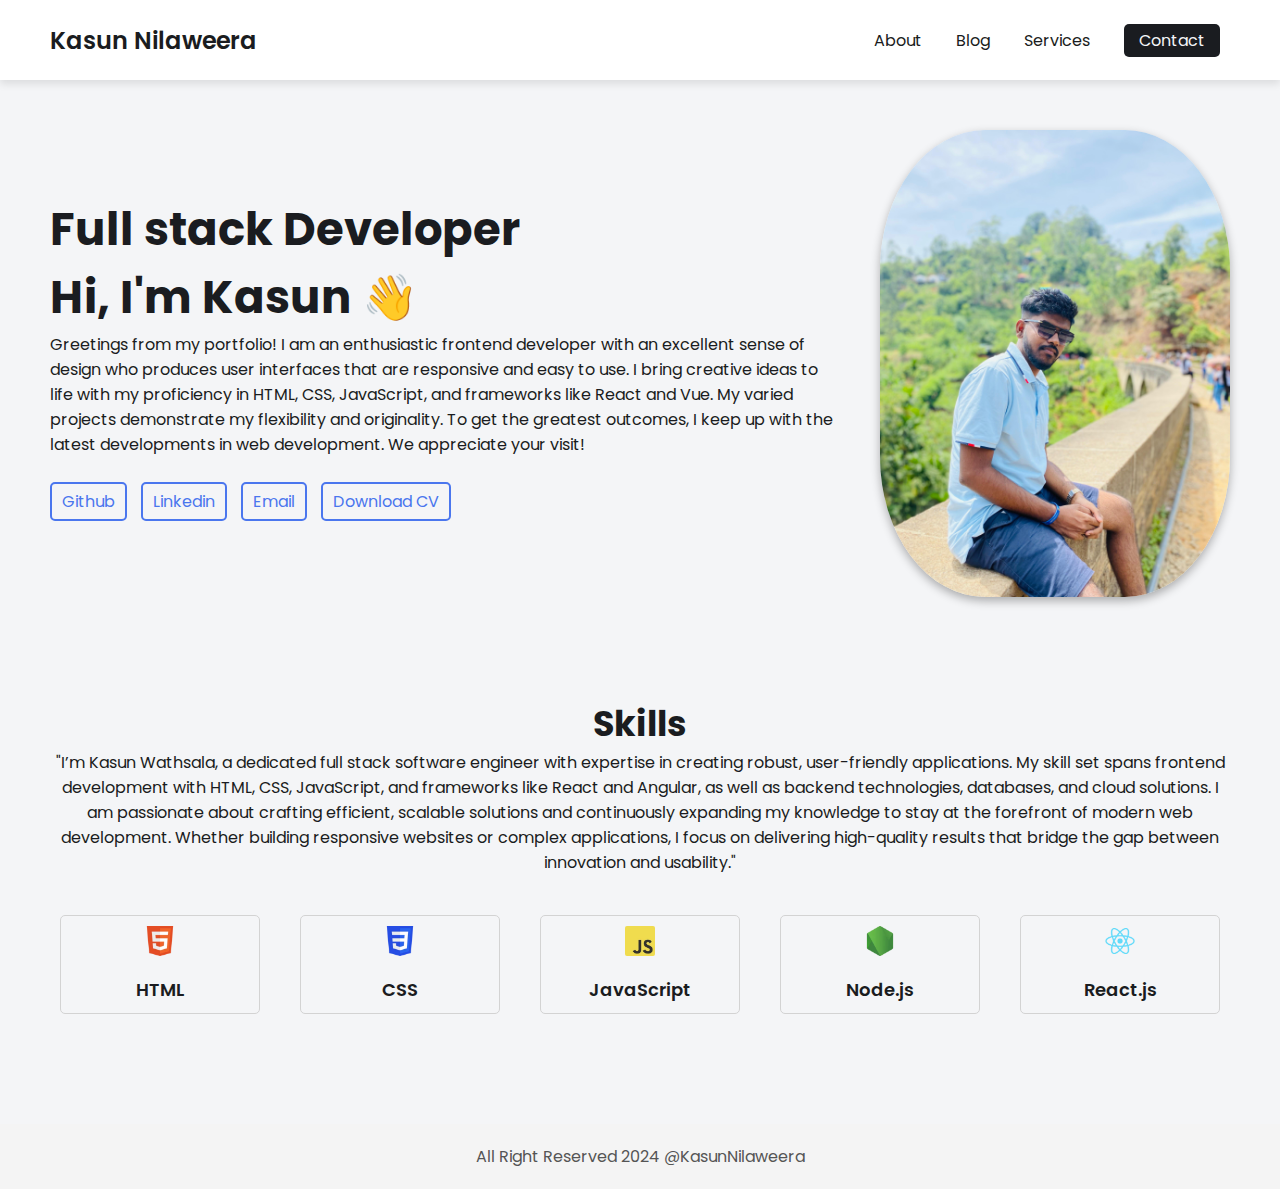
<file: Portfolio/index.html>
<!DOCTYPE html>
<html lang="en">

<head>
    <meta charset="UTF-8">
    <meta http-equiv="X-UA-Compatible" content="IE=edge">
    <meta name="viewport" content="width=device-width, initial-scale=1.0">

    <link rel="preconnect" href="https://fonts.googleapis.com">
    <link rel="preconnect" href="https://fonts.gstatic.com" crossorigin>
    <link href="https://fonts.googleapis.com/css2?family=Poppins:wght@400;600&display=swap" rel="stylesheet">

    <link rel="stylesheet" href="https://cdnjs.cloudflare.com/ajax/libs/font-awesome/6.4.0/css/all.min.css"
        integrity="sha512-iecdLmaskl7CVkqkXNQ/ZH/XLlvWZOJyj7Yy7tcenmpD1ypASozpmT/E0iPtmFIB46ZmdtAc9eNBvH0H/ZpiBw=="
        crossorigin="anonymous" referrerpolicy="no-referrer" />

    <link rel="stylesheet" href="style.css">

    <title>Portfolio</title>
</head>

<body>
    <!------------- NAVBAR ------------------------->
    <nav>
        <div class="left">
            <a href="/">Kasun Nilaweera</a>
        </div>

        <div class="right">
            <a href="/about.html">About</a>
            <a href="/blog.html">Blog</a>
            <a href="/service.html">Services</a>
            <a href="/contact.html">Contact</a>
        </div>
    </nav>

    <main>
        <!-- SECTION 1: Hero -->
        <section class="hero-section">
            <div class="text">
                <h2>Full stack Developer</h2>
                <h2 id="about">Hi, I'm Kasun 👋</h2>
                <p>Greetings from my portfolio! I am an enthusiastic frontend developer with an excellent sense of
                    design who produces user interfaces that are responsive and easy to use. I bring creative ideas to
                    life with my proficiency in HTML, CSS, JavaScript, and frameworks like React and Vue. My varied
                    projects demonstrate my flexibility and originality. To get the greatest outcomes, I keep up with
                    the latest developments in web development. We appreciate your visit!</p>

                <div class="links">
                    <a href="https://github.com/kasunwathsala" target="_blank">
                        <i class="fa-brands fa-github"></i>
                        <span>Github</span>
                    </a>

                    <a href="http://linkedin.com" target="_blank" rel="noopener noreferrer">
                        <i class="fa-brands fa-linkedin"></i>
                        <span>Linkedin</span>
                    </a>

                    <a href="mailto:kasun.20222191@iit.ac.lk">
                        <i class="fa-solid fa-envelope"></i>
                        <span>Email</span>
                    </a>

                    <a href="CV/mycv.pdf">
                        <i class="fa-solid fa-download"></i>
                        <span>Download CV</span>
                    </a>
                </div>
            </div>

            <div class="headshot">
                <img src="images/Me.jpg" alt="kasun">
            </div>
        </section>

        <!-- SECTION 2: Skills -->
        <section id="skills" class="skills-section">
            <h2>Skills</h2>
            <div class="text">
                "I’m Kasun Wathsala, a dedicated full stack software engineer with expertise in creating robust,
                user-friendly applications. My skill set spans frontend development with HTML, CSS, JavaScript, and
                frameworks like React and Angular, as well as backend technologies, databases, and cloud solutions. I am
                passionate about crafting efficient, scalable solutions and continuously expanding my knowledge to stay
                at the forefront of modern web development. Whether building responsive websites or complex
                applications, I focus on delivering high-quality results that bridge the gap between innovation and
                usability."
            </div>

            <div class="cells">
                <div class="cell">
                    <img src="images/html-logo.webp" alt="html logo">
                    <span>HTML</span>
                </div>

                <div class="cell">
                    <img src="images/css-logo.webp" alt="css logo">
                    <span>CSS</span>
                </div>

                <div class="cell">
                    <img src="images/javascript-logo.webp" alt="javascript logo">
                    <span>JavaScript</span>
                </div>

                <div class="cell">
                    <img src="images/node-logo.webp" alt="node logo">
                    <span>Node.js</span>
                </div>

                <div class="cell">
                    <img src="images/react-logo.webp" alt="react logo">
                    <span>React.js</span>
                </div>
            </div>
        </section>
    </main>

    <footer>
        <p>
            All Right Reserved 2024 @KasunNilaweera
        </p>
    </footer>
</body>

</html>
</file>
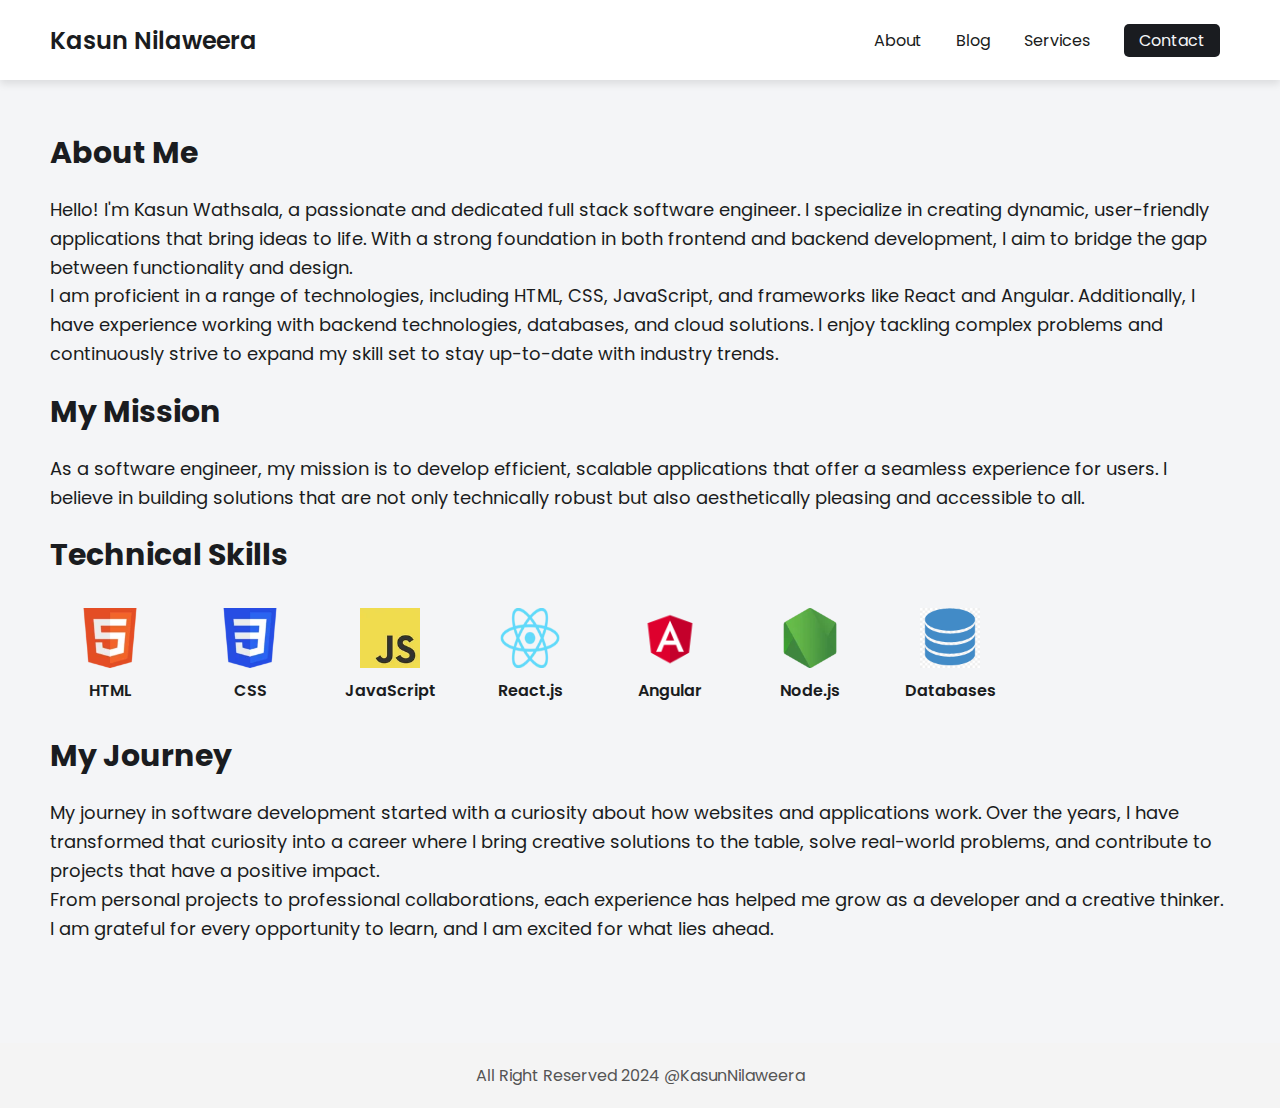
<file: Portfolio/about.html>
<!DOCTYPE html>
<html lang="en">

<head>
    <meta charset="UTF-8">
    <meta http-equiv="X-UA-Compatible" content="IE=edge">
    <meta name="viewport" content="width=device-width, initial-scale=1.0">

    <link rel="preconnect" href="https://fonts.googleapis.com">
    <link rel="preconnect" href="https://fonts.gstatic.com" crossorigin>
    <link href="https://fonts.googleapis.com/css2?family=Poppins:wght@400;600&display=swap" rel="stylesheet">

    <link rel="stylesheet" href="https://cdnjs.cloudflare.com/ajax/libs/font-awesome/6.4.0/css/all.min.css"
        integrity="sha512-iecdLmaskl7CVkqkXNQ/ZH/XLlvWZOJyj7Yy7tcenmpD1ypASozpmT/E0iPtmFIB46ZmdtAc9eNBvH0H/ZpiBw=="
        crossorigin="anonymous" referrerpolicy="no-referrer" />

    <link rel="stylesheet" href="style.css">

    <title>About - Kasun Nilaweera</title>
</head>

<body>
    <!-- NAVBAR -->
    <nav>
        <div class="left">
            <a href="/">Kasun Nilaweera</a>
        </div>

        <div class="right">
            <a href="/about.html">About</a>
            <a href="/blog.html">Blog</a>
            <a href="/service.html">Services</a>
            <a href="/contact.html">Contact</a>
        </div>
    </nav>

    <main>
        <!-- SECTION: About -->
        <section class="about-section">
            <h2>About Me</h2>
            <div class="text">
                <p>Hello! I'm Kasun Wathsala, a passionate and dedicated full stack software engineer. I specialize in creating dynamic, user-friendly applications that bring ideas to life. With a strong foundation in both frontend and backend development, I aim to bridge the gap between functionality and design.</p>
                <p>I am proficient in a range of technologies, including HTML, CSS, JavaScript, and frameworks like React and Angular. Additionally, I have experience working with backend technologies, databases, and cloud solutions. I enjoy tackling complex problems and continuously strive to expand my skill set to stay up-to-date with industry trends.</p>
            </div>

            <h3>My Mission</h3>
            <div class="text">
                <p>As a software engineer, my mission is to develop efficient, scalable applications that offer a seamless experience for users. I believe in building solutions that are not only technically robust but also aesthetically pleasing and accessible to all.</p>
            </div>

            <h3>Technical Skills</h3>
            <div class="cells">
                <div class="cell">
                    <img src="images/html-logo.webp" alt="html logo">
                    <span>HTML</span>
                </div>

                <div class="cell">
                    <img src="images/css-logo.webp" alt="css logo">
                    <span>CSS</span>
                </div>

                <div class="cell">
                    <img src="images/javascript-logo.webp" alt="javascript logo">
                    <span>JavaScript</span>
                </div>

                <div class="cell">
                    <img src="images/react-logo.webp" alt="react logo">
                    <span>React.js</span>
                </div>

                <div class="cell">
                    <img src="images/angular-logo.png" alt="angular logo">
                    <span>Angular</span>
                </div>

                <div class="cell">
                    <img src="images/node-logo.webp" alt="node logo">
                    <span>Node.js</span>
                </div>

                <div class="cell">
                    <img src="images/database-logo.png" alt="database logo">
                    <span>Databases</span>
                </div>
            </div>

            <h3>My Journey</h3>
            <div class="text">
                <p>My journey in software development started with a curiosity about how websites and applications work. Over the years, I have transformed that curiosity into a career where I bring creative solutions to the table, solve real-world problems, and contribute to projects that have a positive impact.</p>
                <p>From personal projects to professional collaborations, each experience has helped me grow as a developer and a creative thinker. I am grateful for every opportunity to learn, and I am excited for what lies ahead.</p>
            </div>
        </section>
    </main>

    <footer>
        <p>
          All Right Reserved 2024 @KasunNilaweera
        </p>
      </footer>
</body>

</html>
</file>
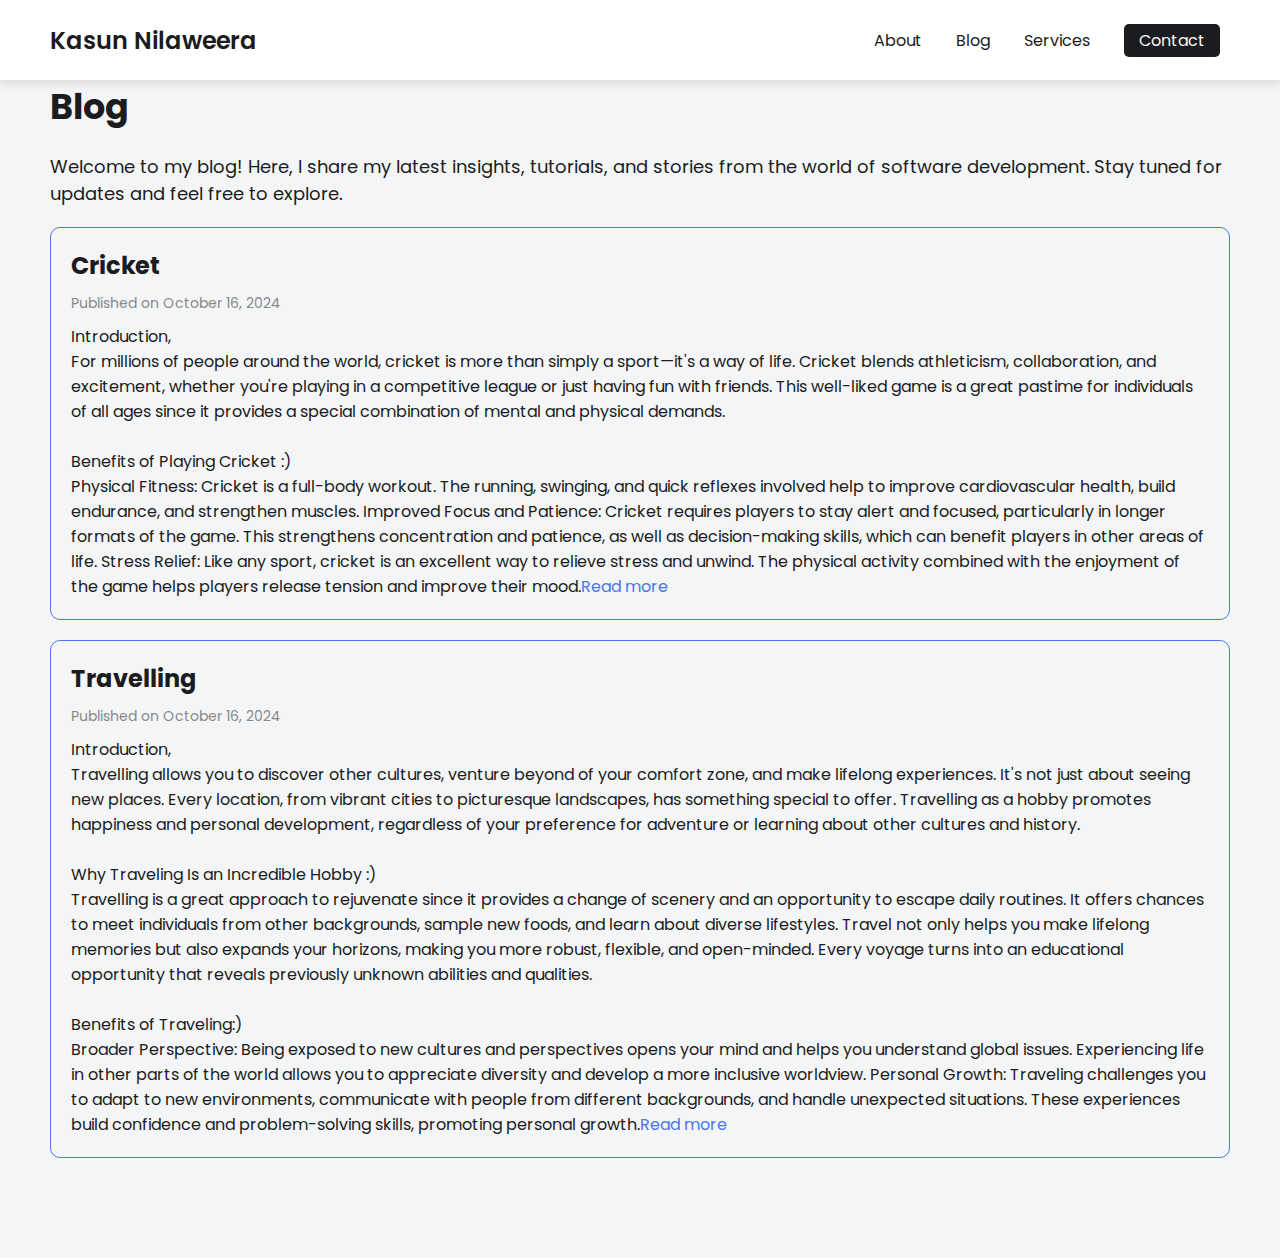
<file: Portfolio/blog.html>
<!DOCTYPE html>
<html lang="en">

<head>
    <meta charset="UTF-8">
    <meta http-equiv="X-UA-Compatible" content="IE=edge">
    <meta name="viewport" content="width=device-width, initial-scale=1.0">

    <link rel="preconnect" href="https://fonts.googleapis.com">
    <link rel="preconnect" href="https://fonts.gstatic.com" crossorigin>
    <link href="https://fonts.googleapis.com/css2?family=Poppins:wght@400;600&display=swap" rel="stylesheet">

    <link rel="stylesheet" href="style.css">
    <title>Blog - Kasun Nilaweera</title>
</head>

<body>
    <!-- NAVBAR -->
    <nav>
        <div class="left">
            <a href="/">Kasun Nilaweera</a>
        </div>

        <div class="right">
            <a href="/about.html">About</a>
            <a href="/blog.html">Blog</a>
            <a href="/service.html">Services</a>
            <a href="/contact.html">Contact</a>
        </div>
    </nav>

    <main>
        <!-- SECTION: Blog -->
        <section class="blog-section" style="padding: 0 50px; margin-bottom: 100px;">
            <h2>Blog</h2>
            <div class="blog-intro" style="margin-top: 20px;">
                <p>Welcome to my blog! Here, I share my latest insights, tutorials, and stories from the world of
                    software development. Stay tuned for updates and feel free to explore.</p>
            </div>

            <div class="blog-posts">
                <div class="post">
                    <h3>Cricket</h3>
                    <p class="post-date">Published on <time datetime="2024-10-16">October 16, 2024</time></p>
                    <p class="post-excerpt">Introduction,<br>
                        For millions of people around the world, cricket is more than simply a sport—it's a way of life.
                        Cricket blends athleticism, collaboration, and excitement, whether you're playing in a
                        competitive league or just having fun with friends. This well-liked game is a great pastime for
                        individuals of all ages since it provides a special combination of mental and physical demands.
                        <br><br>
                        Benefits of Playing Cricket :) <br>
                        Physical Fitness: Cricket is a full-body workout. The running, swinging, and quick reflexes
                        involved help to improve cardiovascular health, build endurance, and strengthen muscles.
                        Improved Focus and Patience: Cricket requires players to stay alert and focused, particularly in
                        longer formats of the game. This strengthens concentration and patience, as well as
                        decision-making skills, which can benefit players in other areas of life.
                        Stress Relief: Like any sport, cricket is an excellent way to relieve stress and unwind. The
                        physical activity combined with the enjoyment of the game helps players release tension and
                        improve their mood.<a href="#">Read more</a>
                    </p>
                </div>

                <div class="post">
                    <h3>Travelling</h3>
                    <p class="post-date">Published on <time datetime="2024-10-16">October 16, 2024</time></p>
                    <p class="post-excerpt">Introduction, <br>
                        Travelling allows you to discover other cultures, venture beyond of your comfort zone, and make
                        lifelong experiences. It's not just about seeing new places. Every location, from vibrant cities
                        to picturesque landscapes, has something special to offer. Travelling as a hobby promotes
                        happiness and personal development, regardless of your preference for adventure or learning
                        about other cultures and history.
                        <br><br>

                        Why Traveling Is an Incredible Hobby :) <br>

                        Travelling is a great approach to rejuvenate since it provides a change of scenery and an
                        opportunity to escape daily routines. It offers chances to meet individuals from other
                        backgrounds, sample new foods, and learn about diverse lifestyles. Travel not only helps you
                        make lifelong memories but also expands your horizons, making you more robust, flexible, and
                        open-minded. Every voyage turns into an educational opportunity that reveals previously unknown
                        abilities and qualities. 
                        <br><br>

                        Benefits of Traveling:) <br>
                        Broader Perspective: Being exposed to new cultures and perspectives opens your mind and helps
                        you understand global issues. Experiencing life in other parts of the world allows you to
                        appreciate diversity and develop a more inclusive worldview.
                        Personal Growth: Traveling challenges you to adapt to new environments, communicate with people
                        from different backgrounds, and handle unexpected situations. These experiences build confidence
                        and problem-solving skills, promoting personal growth.<a href="#">Read more</a></p>
                </div>

            </div>
        </section>
    </main>
</body>

</html>
</file>
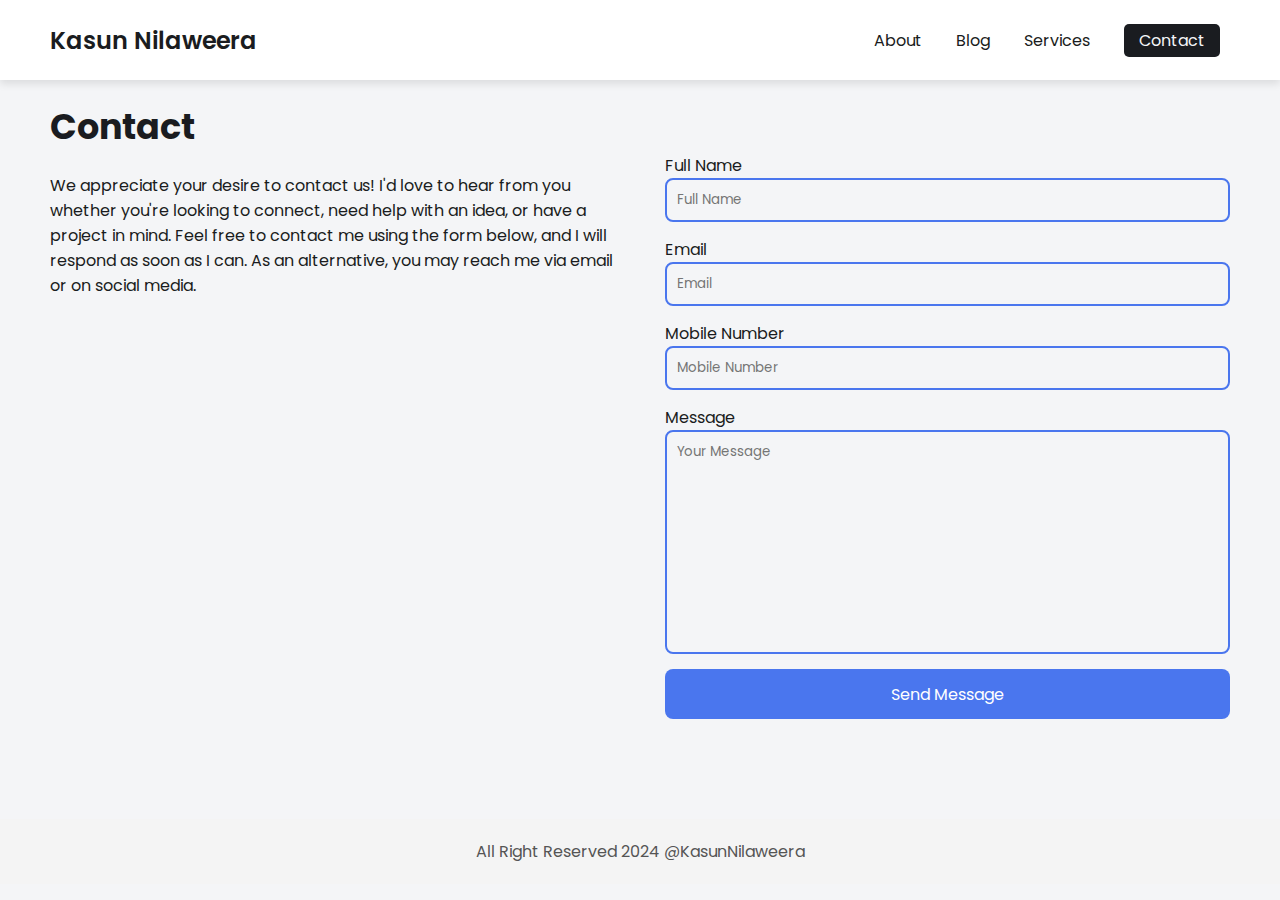
<file: Portfolio/contact.html>
<!DOCTYPE html>
<html lang="en">

<head>
    <meta charset="UTF-8">
    <meta http-equiv="X-UA-Compatible" content="IE=edge">
    <meta name="viewport" content="width=device-width, initial-scale=1.0">

    <link rel="preconnect" href="https://fonts.googleapis.com">
    <link rel="preconnect" href="https://fonts.gstatic.com" crossorigin>
    <link href="https://fonts.googleapis.com/css2?family=Poppins:wght@400;600&display=swap" rel="stylesheet">

    <link rel="stylesheet" href="https://cdnjs.cloudflare.com/ajax/libs/font-awesome/6.4.0/css/all.min.css"
        integrity="sha512-iecdLmaskl7CVkqkXNQ/ZH/XLlvWZOJyj7Yy7tcenmpD1ypASozpmT/E0iPtmFIB46ZmdtAc9eNBvH0H/ZpiBw=="
        crossorigin="anonymous" referrerpolicy="no-referrer" />

    <link rel="stylesheet" href="style.css">

    <title>Portfolio</title>
</head>

<body>
    <!-- NAVBAR -->
    <nav>
        <div class="left">
            <a href="/">Kasun Nilaweera</a>
        </div>

        <div class="right">
            <a href="/about.html">About</a>
            <a href="/blog.html">Blog</a>
            <a href="/service.html">Services</a>
            <a href="/contact.html">Contact</a>
        </div>
    </nav>

    <!-- SECTION 4: Contact -->
    <section id="contact" class="contact-section">
        <h2>Contact</h2>

        <div class="group">
            <div class="text">
                We appreciate your desire to contact us! I'd love to hear from you whether you're looking to connect,
                need help with an idea, or have a project in mind. Feel free to contact me using the form below, and I
                will respond as soon as I can. As an alternative, you may reach me via email or on social media.
            </div>

            <form>
                <label for="name">Full Name</label>
                <input type="text" id="name" placeholder="Full Name">

                <label for="email">Email</label>
                <input type="email" id="email" placeholder="Email">

                <label for="mobile-number">Mobile Number</label>
                <input type="tel" id="mobile-number" placeholder="Mobile Number" maxlength="10" pattern="[0-9]{10}"
                    title="Please enter a 10-digit mobile number">

                <label for="message">Message</label>
                <textarea id="message" cols="30" rows="10" placeholder="Your Message"></textarea>

                <button type="submit">Send Message</button>
            </form>
        </div>
    </section>

    <footer>
        <p>
            All Right Reserved 2024 @KasunNilaweera
        </p>
    </footer>

</body>

</html>
</file>
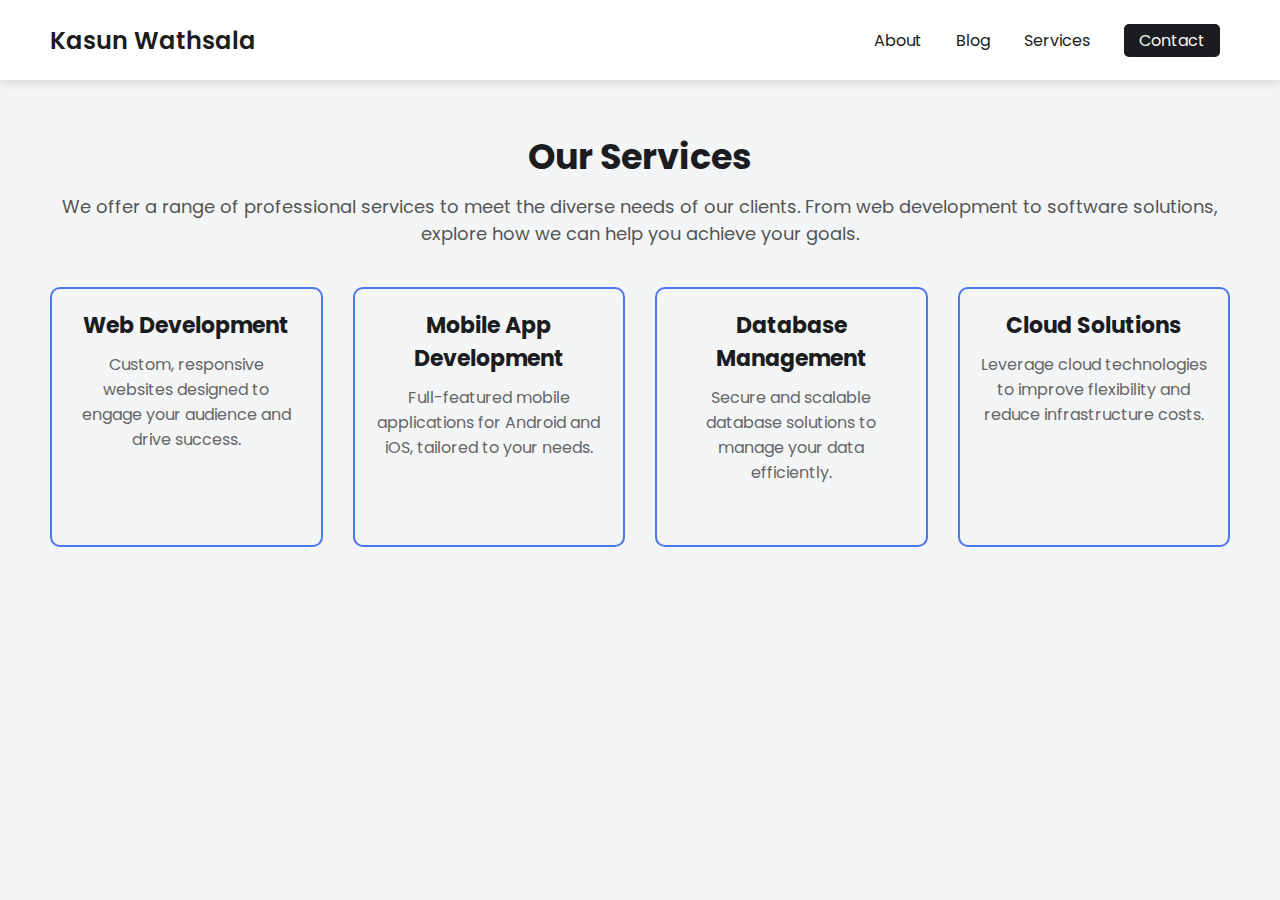
<file: Portfolio/service.html>
<!DOCTYPE html>
<html lang="en">

<head>
    <meta charset="UTF-8">
    <meta http-equiv="X-UA-Compatible" content="IE=edge">
    <meta name="viewport" content="width=device-width, initial-scale=1.0">

    <link rel="preconnect" href="https://fonts.googleapis.com">
    <link rel="preconnect" href="https://fonts.gstatic.com" crossorigin>
    <link href="https://fonts.googleapis.com/css2?family=Poppins:wght@400;600&display=swap" rel="stylesheet">

    <link rel="stylesheet" href="https://cdnjs.cloudflare.com/ajax/libs/font-awesome/6.4.0/css/all.min.css"
        integrity="sha512-iecdLmaskl7CVkqkXNQ/ZH/XLlvWZOJyj7Yy7tcenmpD1ypASozpmT/E0iPtmFIB46ZmdtAc9eNBvH0H/ZpiBw=="
        crossorigin="anonymous" referrerpolicy="no-referrer" />

    <link rel="stylesheet" href="style.css">

    <title>Services - Kasun Wathsala</title>
</head>

<body>
    <!-- NAVBAR -->
    <nav>
        <div class="left">
            <a href="/">Kasun Wathsala</a>
        </div>
        <div class="right">
            <a href="/about.html">About</a>
            <a href="/blog.html">Blog</a>
            <a href="/service.html">Services</a>
            <a href="/contact.html">Contact</a>
        </div>
    </nav>

    <main>
        <!-- SECTION: Services -->
        <section class="services-section">
            <h2>Our Services</h2>
            <p>We offer a range of professional services to meet the diverse needs of our clients. From web development to software solutions, explore how we can help you achieve your goals.</p>

            <div class="service-cards">
                <div class="service-card">
                    <i class="fas fa-code"></i>
                    <h3>Web Development</h3>
                    <p>Custom, responsive websites designed to engage your audience and drive success.</p>
                </div>

                <div class="service-card">
                    <i class="fas fa-mobile-alt"></i>
                    <h3>Mobile App Development</h3>
                    <p>Full-featured mobile applications for Android and iOS, tailored to your needs.</p>
                </div>

                <div class="service-card">
                    <i class="fas fa-database"></i>
                    <h3>Database Management</h3>
                    <p>Secure and scalable database solutions to manage your data efficiently.</p>
                </div>

                <div class="service-card">
                    <i class="fas fa-cloud"></i>
                    <h3>Cloud Solutions</h3>
                    <p>Leverage cloud technologies to improve flexibility and reduce infrastructure costs.</p>
                </div>
            </div>
        </section>
    </main>
</body>

</html>
</file>
<file: Portfolio/style.css>
:root {
  --text-color: #1a1c20;
  --link-color: #4a76ee;
  --background-color: #eeeff1;
}

* {
  margin: 0;
  padding: 0;
  box-sizing: border-box;
}

html {
  scroll-behavior: smooth;
}

body {
  font-family: 'Poppins', sans-serif;
  color: var(--text-color);
  background-color: var(--background-color);
  max-width: 1400px;
  margin: 0 auto;
}

a {
  color: var(--link-color);
  text-decoration: none;
}

/* NAVBAR */
nav {
  display: flex;
  justify-content: space-between;
  align-items: center;

  padding: 0 50px;
  height: 80px;
}

nav .left a {
  color: var(--text-color);
  font-size: 22px;
  font-weight: 600;
}

nav .right a {
  color: var(--text-color);
  margin: 0 10px;
}

nav .right a:last-child {
  color: var(--background-color);
  background-color: var(--text-color);
  padding: 5px 15px;
  border-radius: 5px;
}

nav .right a span {
  margin-left: 5px;
}

/* SECTION 1: Hero */
.hero-section {
  display: flex;
  justify-content: space-between;
  align-items: center;
  padding: 0 50px;
  margin: 50px 0;
  margin-bottom: 100px;
  gap: 40px;
}

.hero-section .text {
  flex: 5;
}

.hero-section .text h2 {
  font-size: 45px;
}

.hero-section .text .links {
  margin-top: 25px;
}

.hero-section .text .links a {
  display: inline-block;
  padding: 5px 10px;
  border: 2px solid var(--link-color);
  border-radius: 5px;
  margin-right: 10px;
  margin-bottom: 10px;
  transition: .1s;
}

.hero-section .text .links a:hover {
  color: var(--text-color);
  border: 2px solid var(--text-color);
}

.hero-section .headshot {
  flex: 2;
  display: flex;
  justify-content: right;
}

.hero-section .headshot img {
  width: 350px;
  border-radius: 30%;
  transition: transform 0.3s;
  box-shadow: 0px 4px 10px rgba(0, 0, 0, 0.3);
}


.hero-section .headshot img:hover {
  transform: translateY(-10px);
}

/* SECTION 2: Skills */
.skills-section {
  padding: 0 50px;
  margin-bottom: 100px;
}

.skills-section h2 {
  text-align: center;
  font-size: 35px;
}

.skills-section .text {
  text-align: center;
  margin-bottom: 20px;
}

.skills-section .cells {
  display: flex;
  justify-content: center;
  flex-wrap: wrap;
}

.skills-section .cells .cell {
  display: flex;
  justify-content: center;
  align-items: center;
  gap: 10px;

  width: 200px;
  padding: 10px 20px;
  margin: 10px;
  border: 1.5px solid #d3d3d3;
  border-radius: 5px;
}

.skills-section .cells .cell img {
  width: 30px;
  height: 30px;
  object-fit: contain;
  border-radius: 2px;
}

.skills-section .cells .cell span {
  font-size: 18px;
}


/* SECTION 4: Contact */
.contact-section {
  padding: 0 50px;
  margin-bottom: 100px;

}

.contact-section h2 {
  font-size: 35px;
  margin-top: 20px;
}

.contact-section .group {
  display: flex;
  gap: 50px;
}

.contact-section .group .text {
  flex: 3;
  margin-top: 20px;
}

.contact-section .group form {
  flex: 3;
  display: flex;
  flex-direction: column;
}

.contact-section .group form input,
.contact-section .group form textarea {
  font-family: 'Poppins', sans-serif;
  border: 2px solid var(--link-color);
  border-radius: 8px;
  background-color: transparent;
  padding: 10px;
  margin-bottom: 15px;
  outline: none;
  resize: none;
}

.contact-section .group form button {
  font-size: 16px;
  font-family: 'Poppins', sans-serif;
  color: #fff;
  background-color: var(--link-color);
  border: none;
  border-radius: 8px;
  height: 50px;
  cursor: pointer;
  transition: .1s;
}

.contact-section .group form button:hover {
  filter: brightness(.9);
}

@media (max-width: 850px) {

  /* SECTION 1: Hero */
  .hero-section .text h2 {
    font-size: 35px;
  }
}

@media (max-width: 740px) {

  /* SECTION 1: Hero */
  .hero-section {
    flex-direction: column-reverse;
  }

  .hero-section .headshot img {
    width: 300px;
  }


  /* SECTION 4: Contact */
  .contact-section .group {
    flex-direction: column;
  }
}

@media (max-width: 600px) {

  /* NAVBAR */
  nav {
    padding: 0 20px;
  }

  nav .right a {
    font-size: 22px;
  }

  nav .right a:last-child {
    color: var(--text-color);
    background-color: transparent;
    padding: 0;
  }

  nav .right a span {
    display: none;
  }

  /* SECTION 1: Hero */
  .hero-section {
    padding: 0 20px;
  }

  .hero-section .text h2 {
    font-size: 30px;
  }

  /* SECTION 2: Skills */
  .skills-section {
    padding: 0 20px;
  }

  .skills-section .cells .cell span {
    font-size: 16px;
  }


  /* SECTION 4: Contact */
  .contact-section {
    padding: 0 20px;
  }
}

/* about */
/* Root color variables for consistency */
:root {
  --primary-color: #1a1c20;
  --accent-color: #4a76ee;
  --background-color: #f4f5f7;
  --font-family: 'Poppins', sans-serif;
}

/* Global Styles */
body {
  font-family: var(--font-family);
  color: var(--primary-color);
  background-color: var(--background-color);
  margin: 0;
  padding: 0;
  margin: 0 auto;
}

/* Navbar Styling */
nav {
  display: flex;
  justify-content: space-between;
  align-items: center;
  padding: 20px 50px;
  background-color: #fff;
  box-shadow: 0 4px 8px rgba(0, 0, 0, 0.1);
}

nav .left a {
  font-size: 24px;
  font-weight: 600;
  color: var(--primary-color);
  text-decoration: none;
}

nav .right a {
  margin-left: 20px;
  font-size: 16px;
  color: var(--primary-color);
  text-decoration: none;
}

nav .right a:hover {
  color: var(--accent-color);
}

/* Main About Section */
.about-section {
  padding: 0 50px;
  margin-top: 50px;
  margin-bottom: 100px;
}

.about-section h2,
.about-section h3 {
  color: var(--primary-color);
  font-size: 30px;
  margin-bottom: 15px;
}

.about-section .text {
  margin: 20px 0;
  font-size: 18px;
  line-height: 1.6;
}

/* Technical Skills Grid */
.cells {
  display: flex;
  flex-wrap: wrap;
  gap: 20px;
  margin: 30px 0;
}

.cell {
  width: 120px;
  display: flex;
  flex-direction: column;
  align-items: center;
  text-align: center;
}

.cell img {
  width: 60px;
  height: 60px;
  margin-bottom: 10px;
}

.cell span {
  font-size: 16px;
  font-weight: 600;
  color: var(--primary-color);
}

/* Responsive Design */
@media (max-width: 768px) {
  .about-section {
    padding: 0 20px;
  }

  nav {
    padding: 20px;
  }

  .cells {
    justify-content: center;
  }

  .cell {
    width: 100px;
  }
}

@media (max-width: 600px) {
  nav .left a {
    font-size: 20px;
  }

  nav .right a {
    font-size: 14px;
  }

  .about-section h2,
  .about-section h3 {
    font-size: 24px;
  }
}

/* footer */
footer {
  text-align: center;
  padding: 20px;
  background-color: #f4f4f4;
  color: #555;
}

footer a {
  color: #555;
  text-decoration: none;
}

footer a:hover {
  text-decoration: underline;
}

.img-container {
  display: flex;
  flex-direction: column;
  align-items: center;
}

.img1 {
  width: 100%;
  max-width: 600px;
}

.time {
  margin-top: 10px;
  font-size: 14px;
  color: #555;
}


/* SECTION: Services */
.services-section {
  padding: 0 50px;
  margin: 50px 0 100px;
  text-align: center;
}

.services-section h2 {
  font-size: 35px;
  margin-bottom: 10px;
}

.services-section p {
  font-size: 18px;
  color: #555;
  margin-bottom: 40px;
}

.service-cards {
  display: flex;
  gap: 30px;
  justify-content: space-around;
  flex-wrap: wrap;
}

.service-card {
  flex: 1;
  max-width: 300px;
  padding: 20px;
  border: 2px solid var(--link-color);
  border-radius: 10px;
  text-align: center;
  transition: transform 0.3s ease;
}

.service-card:hover {
  transform: translateY(-10px);
}

.service-card i {
  font-size: 40px;
  color: var(--link-color);
  margin-bottom: 15px;
}

.service-card h3 {
  font-size: 22px;
  margin-bottom: 10px;
}

.service-card p {
  font-size: 16px;
  color: #666;
}


/* SECTION: Blog */
.blog-section {
  padding: 0 50px;
  margin-bottom: 100px;
}

.blog-section h2 {
  font-size: 35px;
}

.blog-section .blog-intro p {
  font-size: 18px;
  margin: 20px 0;
}

.blog-posts .post {
  padding: 20px;
  border: 1px solid var(--link-color);
  border-radius: 10px;
  margin-bottom: 20px;
  transition: transform 0.2s;
}

.blog-posts .post:hover {
  transform: scale(1.02);
}

.blog-posts .post h3 {
  font-size: 24px;
  margin-bottom: 10px;
}

.blog-posts .post .post-date {
  font-size: 14px;
  color: #888;
  margin-bottom: 10px;
}

.blog-posts .post .post-excerpt {
  font-size: 16px;
}
</file>
